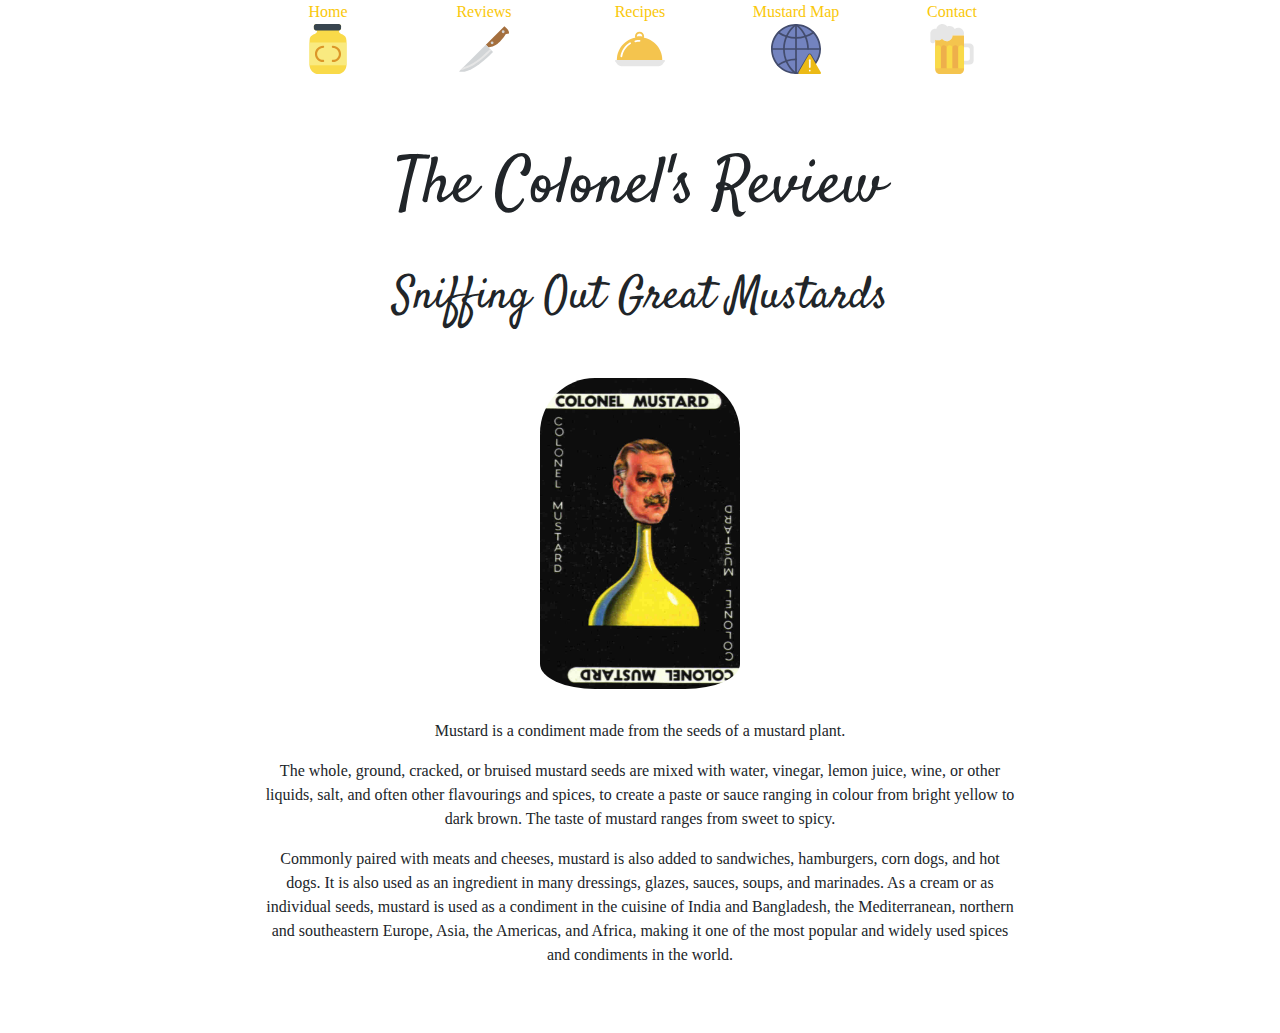
<file: index.html>
<!DOCTYPE html>
<html>
<head>
	<title>The Colonel's Review</title> 
	<link rel="stylesheet" href="https://stackpath.bootstrapcdn.com/bootstrap/4.3.1/css/bootstrap.min.css" integrity="sha384-ggOyR0iXCbMQv3Xipma34MD+dH/1fQ784/j6cY/iJTQUOhcWr7x9JvoRxT2MZw1T" crossorigin="anonymous">
	<link rel="stylesheet" href="CSS/styles.css">
	<link href="https://fonts.googleapis.com/css?family=Satisfy" rel="stylesheet">

	<!-- Navigation --> 

<div class="container">
  <div class="row">
    <div class="col"> <a href="index.html"> 
    	Home
    	<br>
    		<img src="icons/mustard.svg" width="50px">
    	</a>
    </div>

    <div class="col"> <a href="https://google.com"> 
    	Reviews
    	<br>
    		<img src="icons/knife.svg" width="50px">
    	</a>
	</div>

    <div class="col"> <a href="https://google.com"> 
		Recipes
		<br>
			<img src="icons/dish.svg" width="50px">
		</a>
	</div>

    <div class="col"> <a href="https://google.com"> 
    Mustard Map
		<br>
    		<img src="icons/worldwide.svg" width="50px">
		</a>
	</div>

    <div class="col"> <a href="contact.html"> 
    Contact
    	<br>
    		<img src="icons/pint.svg" width="50px"> 
    	</a>
    </div>
  </div>

<!-- Bootstrap nav attempt
  <nav class="navbar navbar-light bg-light">
  <form class="form-inline">
    <button class="btn btn-outline-success" type="button"><a href="https://google.com"> Home </a></button>
    <button class="btn btn-outline-success" type="button"><a href="https://google.com"> Reviews </a></button>
    <button class="btn btn-outline-success" type="button"><a href="https://google.com"> Recipes </a></button>
    <button class="btn btn-outline-success" type="button"><a href="https://google.com"> Mustard Map </a></button>
    <button class="btn btn-outline-success" type="button"><a href="https://google.com"> Contact </a></button>
  </form>
</nav>
--> 
</head>


<body>
	<div>
		<H1 class="p-4"> The Colonel's Review </H1>
		<H2> Sniffing Out Great Mustards</H2>
		<br>
		<img src="images/colonel-mustard-head.jpg" alt="hunting mustard" width="200px" class="headimg">

	</div>

<div>
		<p>
		Mustard is a condiment made from the seeds of a mustard plant. </p>

		<p>
		The whole, ground, cracked, or bruised mustard seeds are mixed with water, vinegar, 
		lemon juice, wine, or other liquids, salt, and often other flavourings and spices, 
		to create a paste or sauce ranging in colour from bright yellow to dark brown. 
		The taste of mustard ranges from sweet to spicy. </p>

		<p>
		Commonly paired with meats and cheeses, mustard is also added to sandwiches, hamburgers, 
		corn dogs, and hot dogs. It is also used as an ingredient in many dressings, glazes, 
		sauces, soups, and marinades. As a cream or as individual seeds, mustard is used as a 
		condiment in the cuisine of India and Bangladesh, the Mediterranean, northern and southeastern 
		Europe, Asia, the Americas, and Africa, making it one of the most popular and widely used spices 
		and condiments in the world.</P>

</div>
</body>
</file>
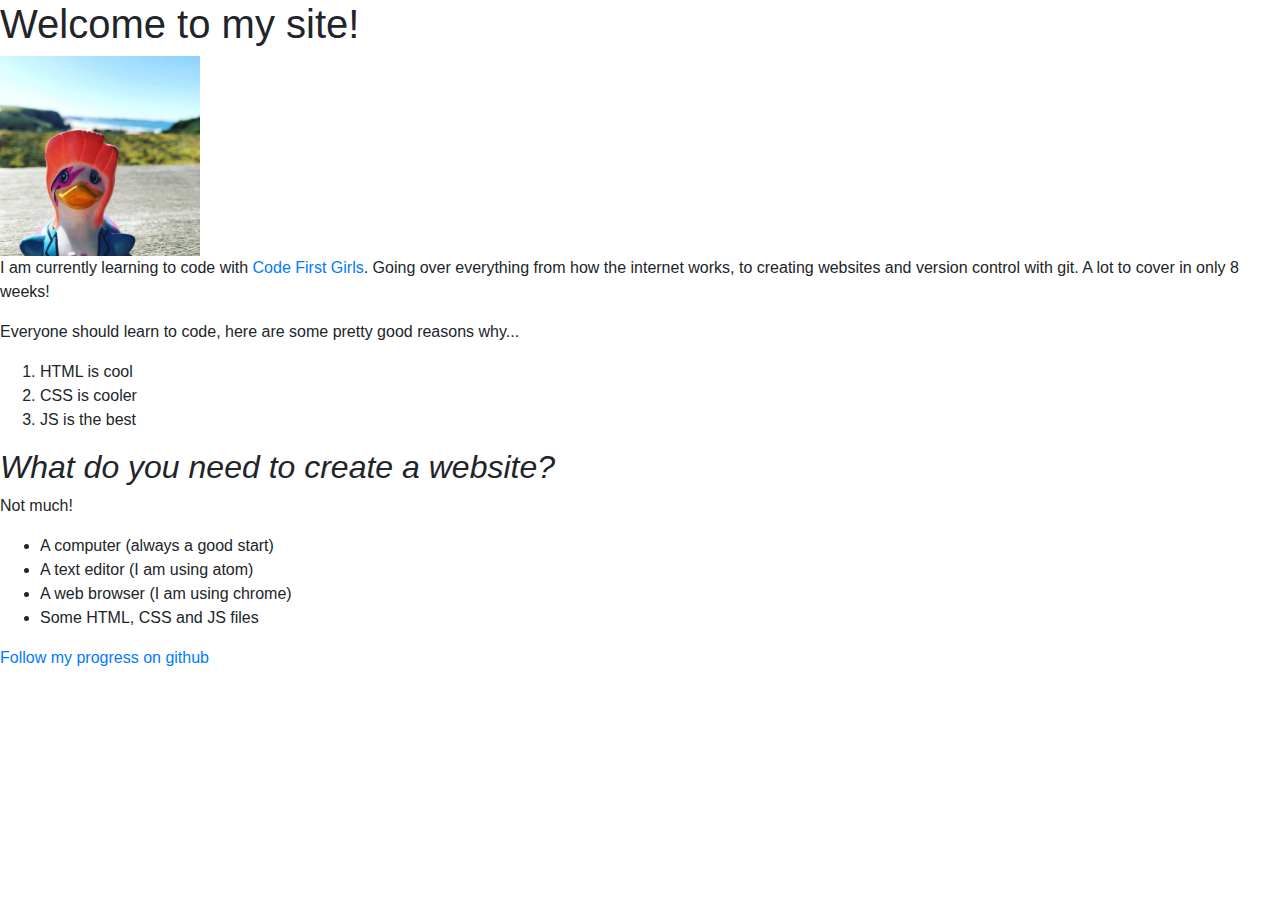
<file: beginners-week-one-master/index.html>
<!DOCTYPE html>
<html>
<head>
	<title>52 Book Challenge</title> 
	<link rel="stylesheet" href="https://stackpath.bootstrapcdn.com/bootstrap/4.3.1/css/bootstrap.min.css" integrity="sha384-ggOyR0iXCbMQv3Xipma34MD+dH/1fQ784/j6cY/iJTQUOhcWr7x9JvoRxT2MZw1T" crossorigin="anonymous">
</head>

<body>
	<div>
		<H1> Welcome to my site!</H1>
		<img src="./duck.jpg" alt="ducks!" width="200px">
	</div>

<div>
	<p>
		I am currently learning to code with <a href="https://www.codefirstgirls.org.uk/">Code First Girls</a>. Going over everything from how the internet works, to creating websites and version control with git. A lot to cover in only 8 weeks!
	</p>
</div>

<div>
	<p>
		Everyone should learn to code, here are some pretty good reasons why...
	</p>
		<ol>
			<li>HTML is cool</li>
			<li>CSS is cooler</li>
			<li>JS is the best</li>
		</ol>
</div>

<div>
	<H2><i>
		What do you need to create a website?
	</i></H2>
	<p>
		Not much!
		<ul>
			<li>A computer (always a good start)</li>
			<li>A text editor (I am using atom)</li>
			<li>A web browser (I am using chrome)</li>
			<li>Some HTML, CSS and JS files</li>
		</ul>
	</p>
</div>

	<p>
		<a href="https://www.github.com/chloeroseanne">Follow my progress on github</a>
	</p>
</div>
</body>
</file>
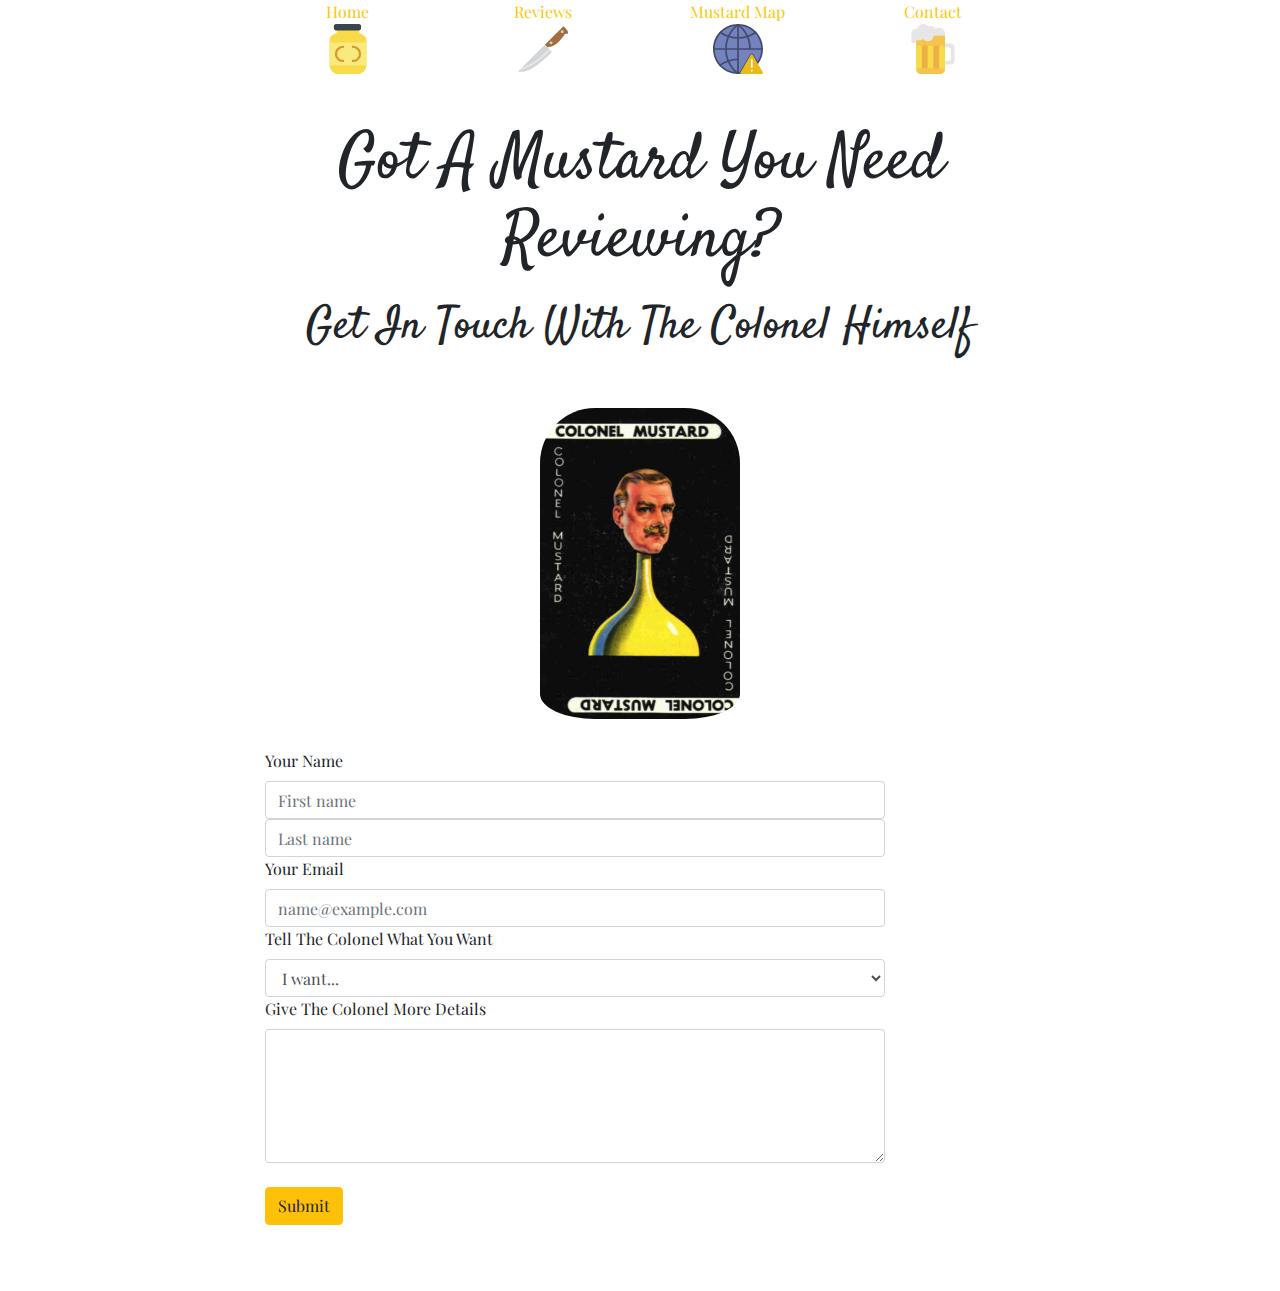
<file: contact.html>
<!DOCTYPE html>
<html>
<head>
	<title>The Colonel's Review</title> 
	<link rel="stylesheet" href="https://stackpath.bootstrapcdn.com/bootstrap/4.3.1/css/bootstrap.min.css" integrity="sha384-ggOyR0iXCbMQv3Xipma34MD+dH/1fQ784/j6cY/iJTQUOhcWr7x9JvoRxT2MZw1T" crossorigin="anonymous">
	<link rel="stylesheet" href="CSS/styles.css">
  <link href="https://fonts.googleapis.com/css?family=Satisfy" rel="stylesheet">
  <link href="https://fonts.googleapis.com/css?family=Playfair+Display&display=swap" rel="stylesheet">
  <script src="https://code.jquery.com/jquery-3.4.1.min.js"></script>
 
<!-- Navigation --> 
<div class="container">
  <div class="row">
    <div class="col"> <a href="index.html"> 
      Home
      <br>
        <img src="icons/mustard.svg" width="50px">
      </a>
    </div>

    <div class="col"> <a href="reviews.html"> 
      Reviews
      <br>
        <img src="icons/knife.svg" width="50px">
      </a>
  </div>

    <div class="col"> <a href="map.html"> 
    Mustard Map
    <br>
        <img src="icons/worldwide.svg" width="50px">
    </a>
  </div>

    <div class="col"> <a href="contact.html"> 
    Contact
      <br>
        <img src="icons/pint.svg" width="50px"> 
      </a>
    </div>
  </div>
</div>
</head>


<body>
	<div>
		<H1> Got A Mustard You Need Reviewing? </H1>
		<H2> Get In Touch With The Colonel Himself</H2>
		<br>
		<img src="images/colonel-mustard-head.jpg" alt="hunting mustard" width="300px" class="headimg">
	</div>

<!-- Contact Form -->

<form>
   <div class="form-group">
    <div class="col-10">
    <label for="exampleFormControlInput1">Your Name</label>
        <input type="text" class="form-control" placeholder="First name">
        <input type="text" class="form-control" placeholder="Last name">
    </div>

  <div class="form-group">
    <div class="col-10">
    <label for="exampleFormControlInput2">Your Email</label>
    <input type="email" class="form-control" id="exampleFormControlInput1" placeholder="name@example.com">
  </div>

  <div class="form-group">
     <div class="col-10">
    <label for="exampleFormControlSelect1">Tell The Colonel What You Want</label>
    <select class="form-control" id="exampleFormControlSelect1">
      <option selected>I want...</option>
      <option value="1">A Recommendation for Something Specific</option>
      <option value="2">The Colonel to Review My Mustard!</option>
      <option value="3">Advice on a Recipe</option>
      <option value="3">Something Else</option>
    </select>
  </div>

  <div class="form-group">
     <div class="col-10">
    <label for="exampleFormControlTextarea1">Give The Colonel More Details</label>
    <textarea class="form-control" id="exampleFormControlTextarea1" rows="5"></textarea>
  </div>

   <div class="col-10">
    <br>
  <button type="submit" class="btn btn-warning">Submit</button>

</form>
</body>
</html>
</file>
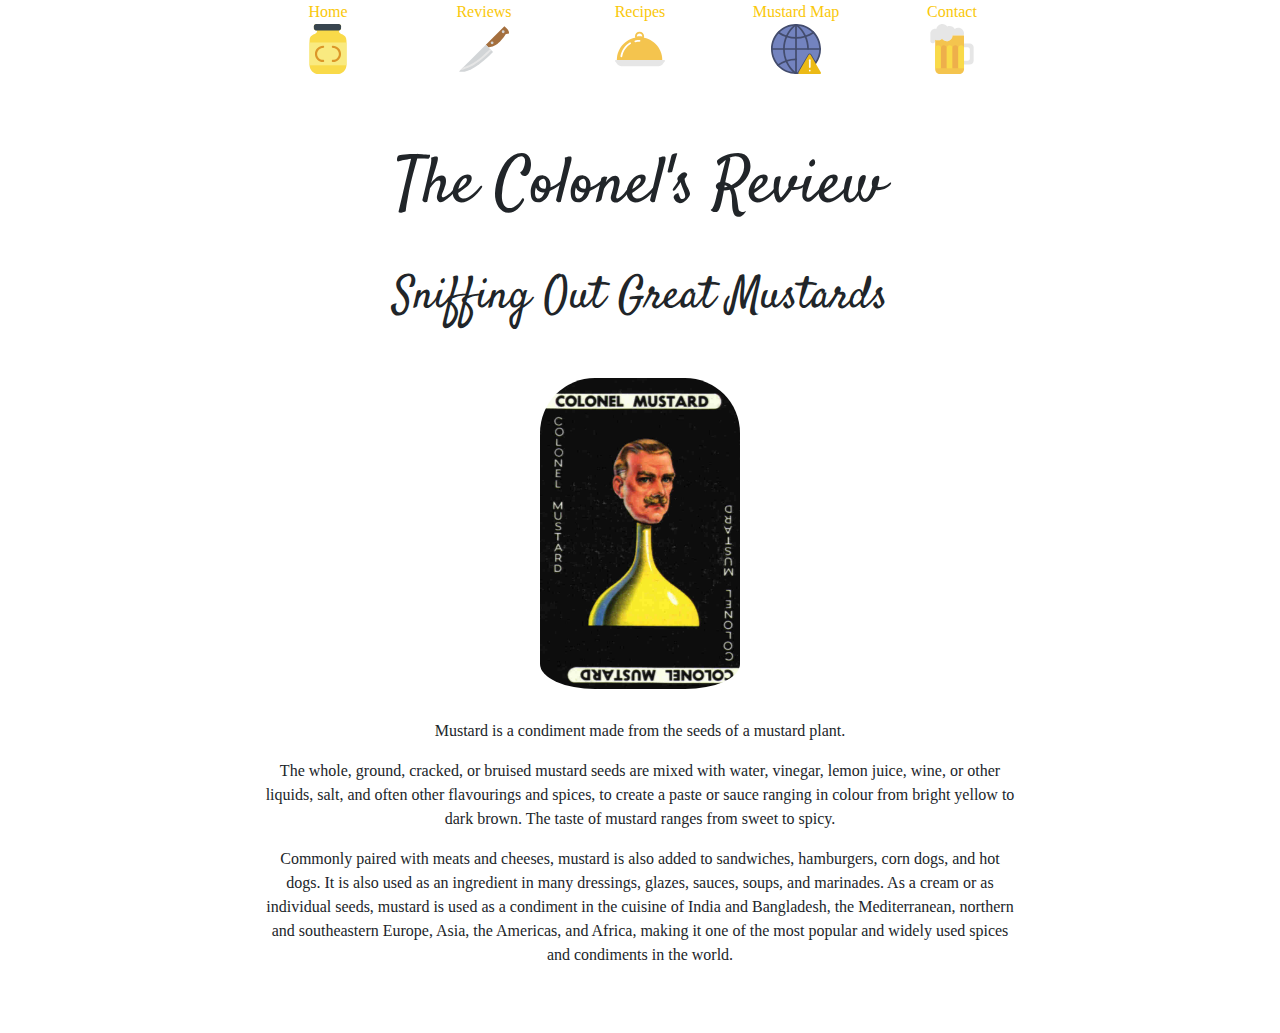
<file: recipes.html>
<!DOCTYPE html>
<html>
<head>
	<title>The Colonel's Review</title> 
	<link rel="stylesheet" href="https://stackpath.bootstrapcdn.com/bootstrap/4.3.1/css/bootstrap.min.css" integrity="sha384-ggOyR0iXCbMQv3Xipma34MD+dH/1fQ784/j6cY/iJTQUOhcWr7x9JvoRxT2MZw1T" crossorigin="anonymous">
	<link rel="stylesheet" href="CSS/styles.css">
	<link href="https://fonts.googleapis.com/css?family=Satisfy" rel="stylesheet">

	<!-- Navigation --> 

<div class="container">
  <div class="row">
    <div class="col"> <a href="index.html"> 
      Home
      <br>
        <img src="icons/mustard.svg" width="50px">
      </a>
    </div>

    <div class="col"> <a href="reviews.html"> 
      Reviews
      <br>
        <img src="icons/knife.svg" width="50px">
      </a>
  </div>

    <div class="col"> <a href="recipes.html"> 
    Recipes
    <br>
      <img src="icons/dish.svg" width="50px">
    </a>
  </div>

    <div class="col"> <a href="map.html"> 
    Mustard Map
    <br>
        <img src="icons/worldwide.svg" width="50px">
    </a>
  </div>

    <div class="col"> <a href="contact.html"> 
    Contact
      <br>
        <img src="icons/pint.svg" width="50px"> 
      </a>
    </div>
  </div>

<!-- Bootstrap nav attempt
  <nav class="navbar navbar-light bg-light">
  <form class="form-inline">
    <button class="btn btn-outline-success" type="button"><a href="https://google.com"> Home </a></button>
    <button class="btn btn-outline-success" type="button"><a href="https://google.com"> Reviews </a></button>
    <button class="btn btn-outline-success" type="button"><a href="https://google.com"> Recipes </a></button>
    <button class="btn btn-outline-success" type="button"><a href="https://google.com"> Mustard Map </a></button>
    <button class="btn btn-outline-success" type="button"><a href="https://google.com"> Contact </a></button>
  </form>
</nav>
--> 
</head>


<body>
	<div>
		<H1 class="p-4"> The Colonel's Review </H1>
		<H2> Sniffing Out Great Mustards</H2>
		<br>
		<img src="images/colonel-mustard-head.jpg" alt="hunting mustard" width="200px" class="headimg">

	</div>

<div>
		<p>
		Mustard is a condiment made from the seeds of a mustard plant. </p>

		<p>
		The whole, ground, cracked, or bruised mustard seeds are mixed with water, vinegar, 
		lemon juice, wine, or other liquids, salt, and often other flavourings and spices, 
		to create a paste or sauce ranging in colour from bright yellow to dark brown. 
		The taste of mustard ranges from sweet to spicy. </p>

		<p>
		Commonly paired with meats and cheeses, mustard is also added to sandwiches, hamburgers, 
		corn dogs, and hot dogs. It is also used as an ingredient in many dressings, glazes, 
		sauces, soups, and marinades. As a cream or as individual seeds, mustard is used as a 
		condiment in the cuisine of India and Bangladesh, the Mediterranean, northern and southeastern 
		Europe, Asia, the Americas, and Africa, making it one of the most popular and widely used spices 
		and condiments in the world.</p>

</div>
</body>
</file>
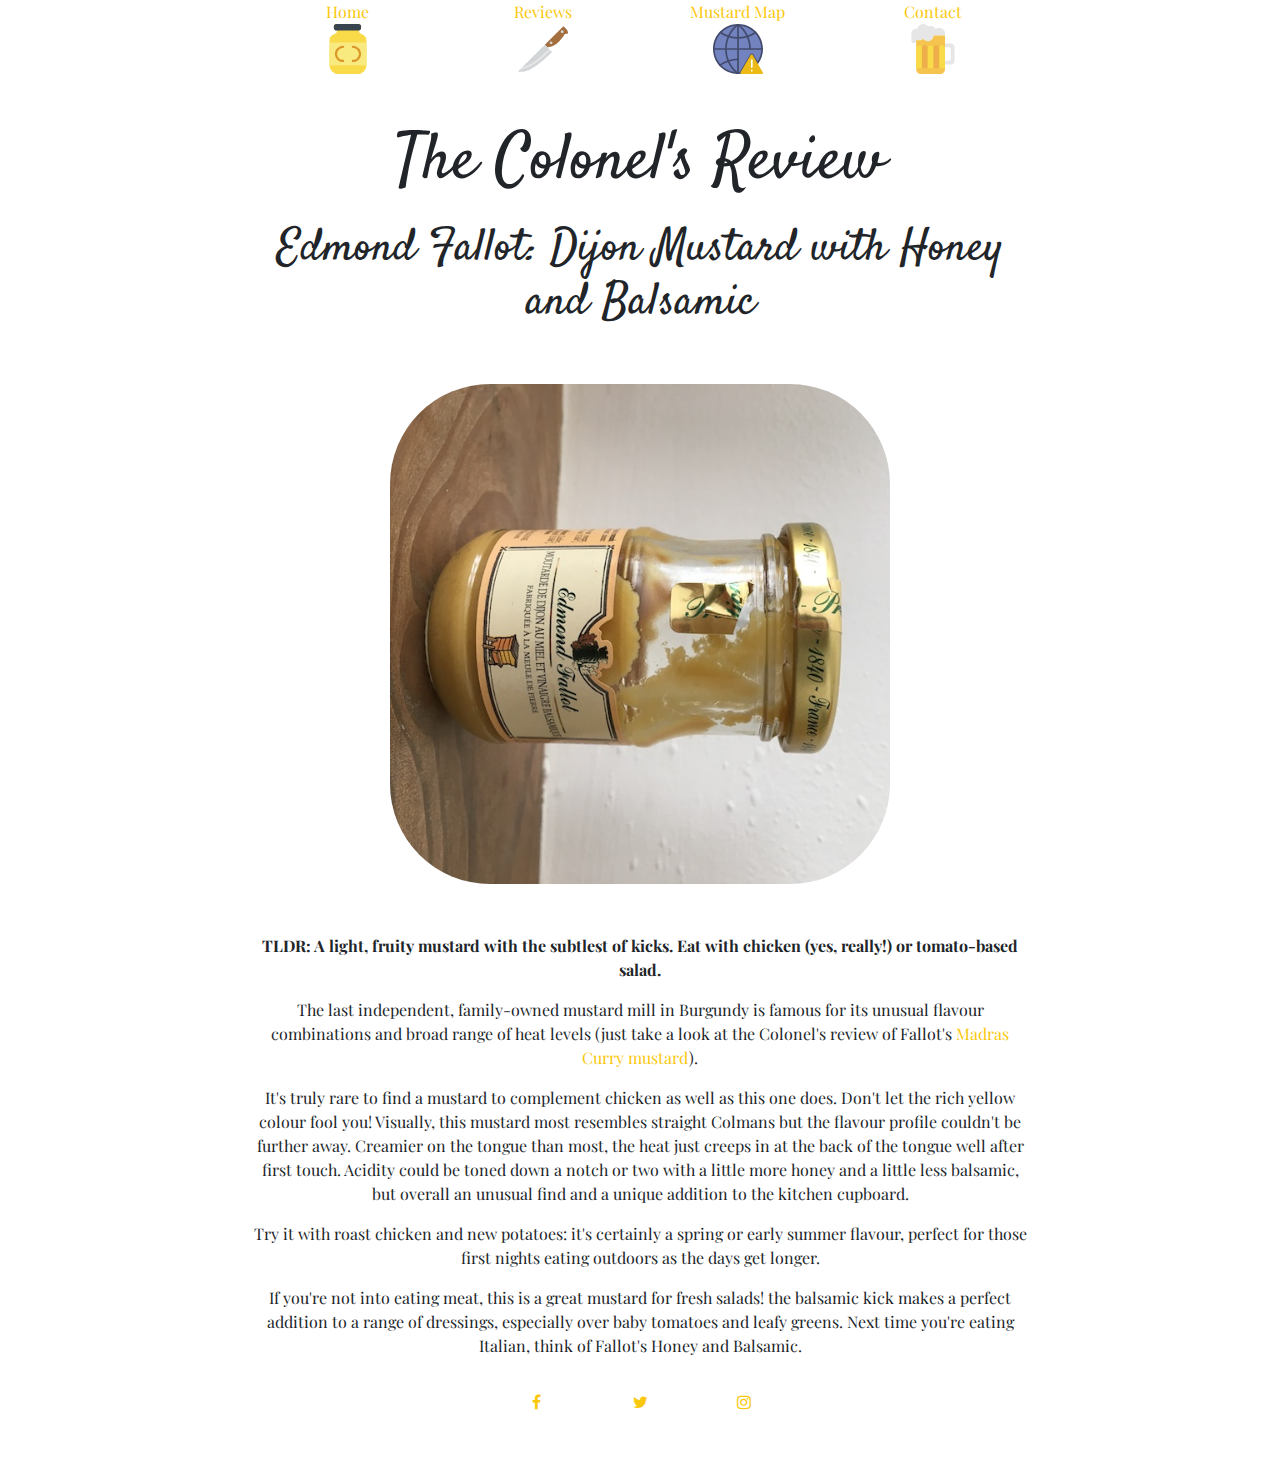
<file: review-honey-balsamic.html>
<!DOCTYPE html>
<html>
<head>
	<title>The Colonel's Review</title> 
	<link rel="stylesheet" href="https://stackpath.bootstrapcdn.com/bootstrap/4.3.1/css/bootstrap.min.css" integrity="sha384-ggOyR0iXCbMQv3Xipma34MD+dH/1fQ784/j6cY/iJTQUOhcWr7x9JvoRxT2MZw1T" crossorigin="anonymous">
	<link rel="stylesheet" href="CSS/styles.css">
	<link href="https://fonts.googleapis.com/css?family=Satisfy" rel="stylesheet">
  <link href="https://fonts.googleapis.com/css?family=Playfair+Display&display=swap" rel="stylesheet">
  <script src="https://code.jquery.com/jquery-3.4.1.min.js"></script>
  <link rel="stylesheet" href="https://cdnjs.cloudflare.com/ajax/libs/font-awesome/4.7.0/css/font-awesome.min.css">


	<!-- Navigation --> 
<div class="container">
  <div class="row">
    <div class="col"> <a href="index.html"> 
      Home
      <br>
        <img src="icons/mustard.svg" width="50px">
      </a>
    </div>

    <div class="col"> <a href="reviews.html"> 
      Reviews
      <br>
        <img src="icons/knife.svg" width="50px">
      </a>
  </div>

    <div class="col"> <a href="map.html"> 
    Mustard Map
    <br>
        <img src="icons/worldwide.svg" width="50px">
    </a>
  </div>

    <div class="col"> <a href="contact.html"> 
    Contact
      <br>
        <img src="icons/pint.svg" width="50px"> 
      </a>
    </div>
  </div>
</div>
</head>

<body>
	<div>
		<H1> The Colonel's Review </H1>
		<H2> Edmond Fallot: Dijon Mustard with Honey and Balsamic</H2>
		<br>
		<img src="images/fallot-honey-balsamic.jpg" alt="honey and balsamic" width="500px" style="transform:rotate(90deg);" class="mustardimg">

	</div>

<div>
		<p>
      <b> TLDR: A light, fruity mustard with the subtlest of kicks. Eat with chicken (yes, really!) or tomato-based salad.   </b>
    </p>

    <p>
		  The last independent, family-owned mustard mill in Burgundy is famous for its unusual flavour combinations and broad range of heat levels (just take a look at the Colonel's review of Fallot's <a href="review-madras.html"> Madras Curry mustard</a>). 
    </p>

		<p>
		  It's truly rare to find a mustard to complement chicken as well as this one does. Don't let the rich yellow colour fool you! Visually, this mustard most resembles straight Colmans but the flavour profile couldn't be further away. Creamier on the tongue than most, the heat just creeps in at the back of the tongue well after first touch. Acidity could be toned down a notch or two with a little more honey and a little less balsamic, but overall an unusual find and a unique addition to the kitchen cupboard.
    </p>

    <p> 
      Try it with roast chicken and new potatoes: it's certainly a spring or early summer flavour, perfect for those first nights eating outdoors as the days get longer. 
    </p>

		<p>
		  If you're not into eating meat, this is a great mustard for fresh salads! the balsamic kick makes a perfect addition to a range of dressings, especially over baby tomatoes and leafy greens. Next time you're eating Italian, think of Fallot's Honey and Balsamic.
    </p>

</div>
</body>

<footer>
<a href="#" class="fa fa-facebook"></a>
<a href="#" class="fa fa-twitter"></a>
<a href="#" class="fa fa-instagram"></a>
</footer>

</html>
</file>
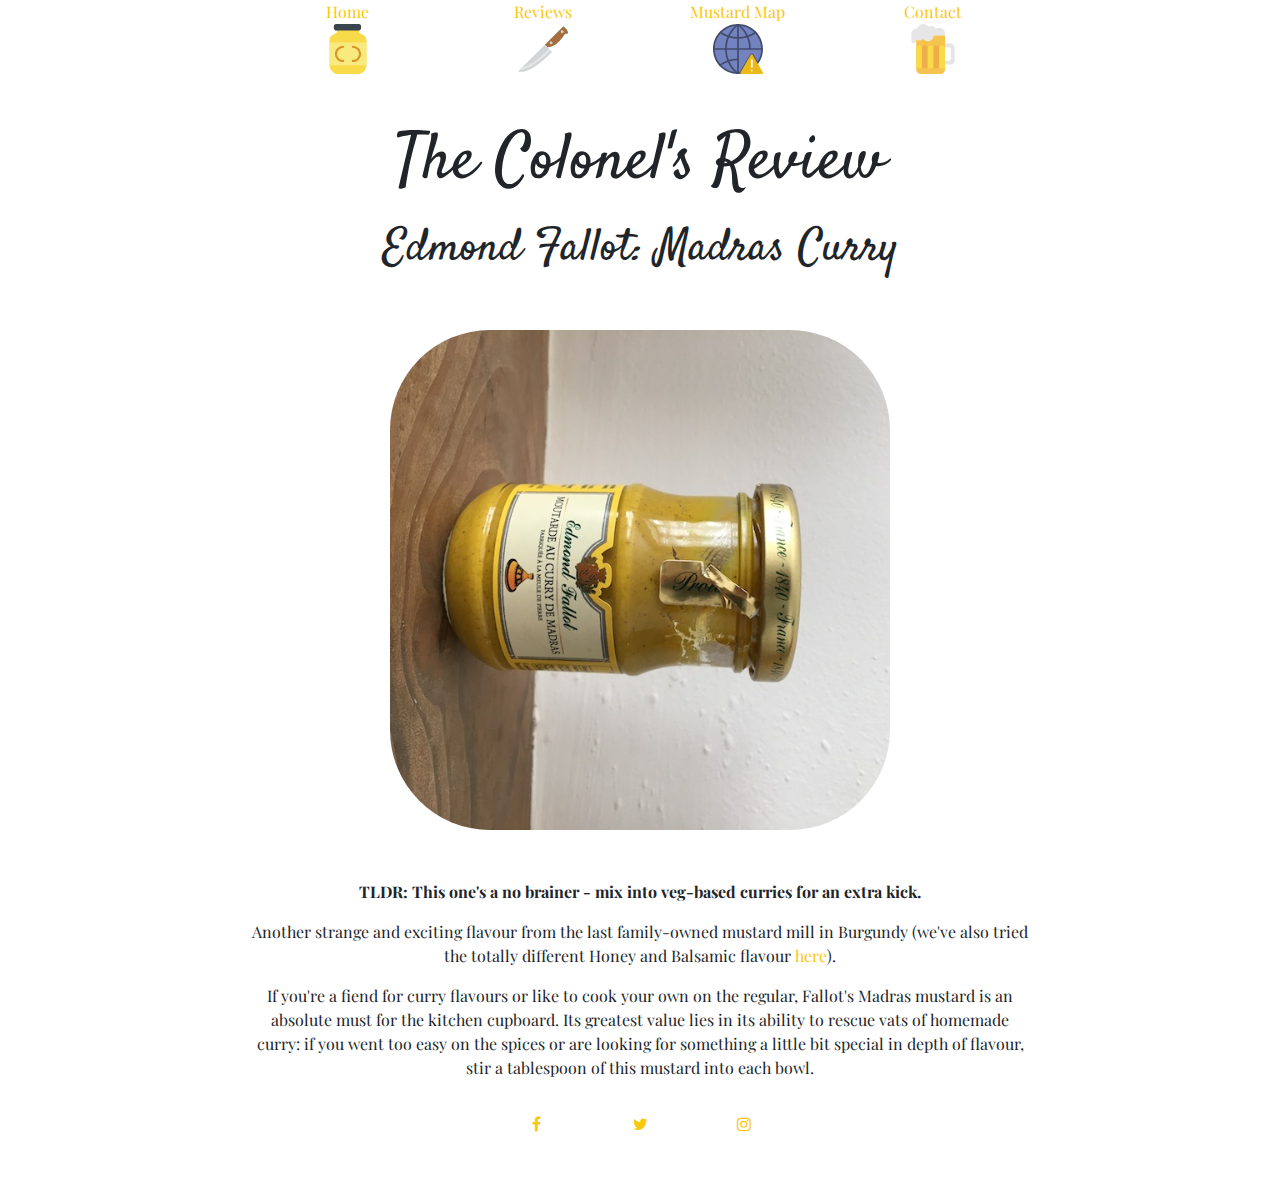
<file: review-madras.html>
<!DOCTYPE html>
<html>
<head>
	<title>The Colonel's Review</title> 
	<link rel="stylesheet" href="https://stackpath.bootstrapcdn.com/bootstrap/4.3.1/css/bootstrap.min.css" integrity="sha384-ggOyR0iXCbMQv3Xipma34MD+dH/1fQ784/j6cY/iJTQUOhcWr7x9JvoRxT2MZw1T" crossorigin="anonymous">
	<link rel="stylesheet" href="CSS/styles.css">
	<link href="https://fonts.googleapis.com/css?family=Satisfy" rel="stylesheet">
  <link href="https://fonts.googleapis.com/css?family=Playfair+Display&display=swap" rel="stylesheet">
  <script src="https://code.jquery.com/jquery-3.4.1.min.js"></script>
  <link rel="stylesheet" href="https://cdnjs.cloudflare.com/ajax/libs/font-awesome/4.7.0/css/font-awesome.min.css">


	<!-- Navigation --> 
<div class="container">
  <div class="row">
    <div class="col"> <a href="index.html"> 
      Home
      <br>
        <img src="icons/mustard.svg" width="50px">
      </a>
    </div>

    <div class="col"> <a href="reviews.html"> 
      Reviews
      <br>
        <img src="icons/knife.svg" width="50px">
      </a>
  </div>

    <div class="col"> <a href="map.html"> 
    Mustard Map
    <br>
        <img src="icons/worldwide.svg" width="50px">
    </a>
  </div>

    <div class="col"> <a href="contact.html"> 
    Contact
      <br>
        <img src="icons/pint.svg" width="50px"> 
      </a>
    </div>
  </div>
</div>
</head>

<body>
	<div>
		<H1> The Colonel's Review </H1>
		<H2> Edmond Fallot: Madras Curry</H2>
		<br>
		<img src="images/fallot-madras.jpg" alt="madras" width="500px" style="transform:rotate(90deg);" class="mustardimg">

	</div>

<div>
		<p>
      <b> TLDR: This one's a no brainer - mix into veg-based curries for an extra kick.   </b>
    </p>

    <p>
		  Another strange and exciting flavour from the last family-owned mustard mill in Burgundy (we've also tried the totally different Honey and Balsamic flavour <a href="review-honey-balsamic.html"> here</a>). 
    </p>

		<p>
		  If you're a fiend for curry flavours or like to cook your own on the regular, Fallot's Madras mustard is an absolute must for the kitchen cupboard. Its greatest value lies in its ability to rescue vats of homemade curry: if you went too easy on the spices or are looking for something a little bit special in depth of flavour, stir a tablespoon of this mustard into each bowl. 
    </p>

</div>
</body>

<footer>
  <a href="#" class="fa fa-facebook"></a>
  <a href="#" class="fa fa-twitter"></a>
  <a href="#" class="fa fa-instagram"></a>
</footer>

</html>
</file>
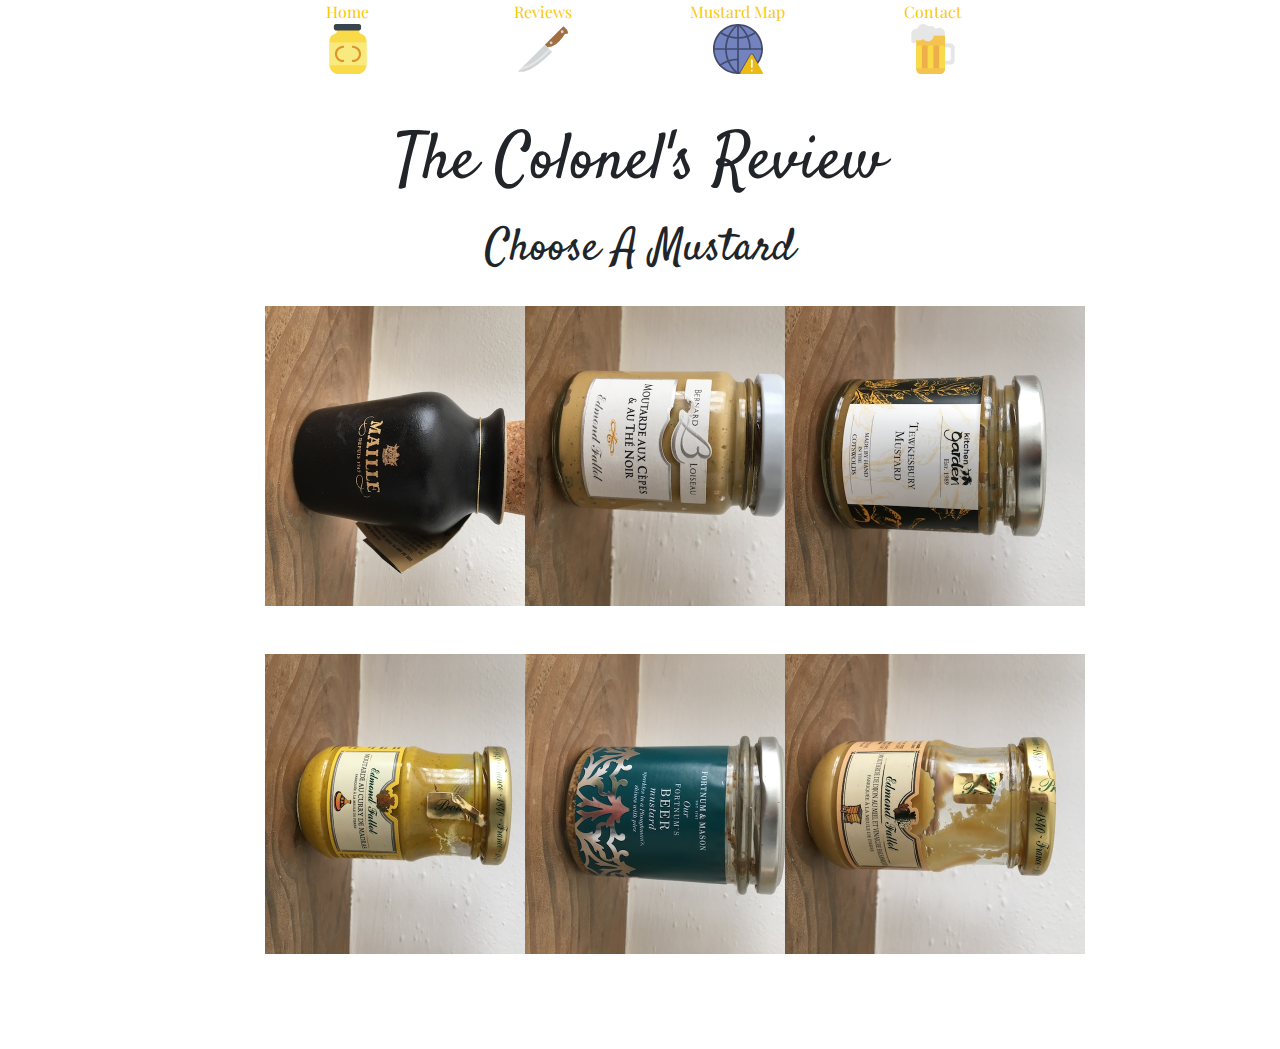
<file: reviews.html>
<!DOCTYPE html>
<html>
<head>
	<title>The Colonel's Review</title> 
	<link rel="stylesheet" href="https://stackpath.bootstrapcdn.com/bootstrap/4.3.1/css/bootstrap.min.css" integrity="sha384-ggOyR0iXCbMQv3Xipma34MD+dH/1fQ784/j6cY/iJTQUOhcWr7x9JvoRxT2MZw1T" crossorigin="anonymous">
	<link rel="stylesheet" href="CSS/styles.css">
	<link href="https://fonts.googleapis.com/css?family=Satisfy" rel="stylesheet">
  <link href="https://fonts.googleapis.com/css?family=Playfair+Display&display=swap" rel="stylesheet">
  <script src="https://code.jquery.com/jquery-3.4.1.min.js"></script>
	

<!-- Navigation --> 

  <div class="container">
  <div class="row">
    <div class="col"> <a href="index.html"> 
      Home
      <br>
        <img src="icons/mustard.svg" width="50px">
      </a>
    </div>

    <div class="col"> <a href="reviews.html"> 
      Reviews
      <br>
        <img src="icons/knife.svg" width="50px">
      </a>
  </div>

    <div class="col"> <a href="map.html"> 
    Mustard Map
    <br>
        <img src="icons/worldwide.svg" width="50px">
    </a>
  </div>

    <div class="col"> <a href="contact.html"> 
    Contact
      <br>
        <img src="icons/pint.svg" width="50px"> 
      </a>
    </div>
  </div>
</div>
</head>


<body>
	<div>
		<H1> The Colonel's Review </H1>
		<H2> Choose A Mustard</H2>
	</div>


  <div class="container">
  <div class="row">
    <div class="col-4"> <a href="index.html"> 
        <img src="images/maille-black.jpg" width="300px" style="transform:rotate(90deg);" onmouseover="this.src='images/maille-black-text.jpg';" onmouseout="this.src='images/maille-black.jpg';">
      </a>
    </div>

    <div class="col-4"> <a href="index.html"> 
        <img src="images/loiseua-cepes-the.jpg" width="300px" style="transform:rotate(90deg);" onmouseover="this.src='images/loiseua-cepes-the-text.jpg';" onmouseout="this.src='images/loiseua-cepes-the.jpg';">
      </a>
  </div>

    <div class="col-4"> <a href="index.html"> 
      <img src="images/tewkesbury.jpg" width="300px" style="transform:rotate(90deg);" onmouseover="this.src='images/tewkesbury-text.jpg';" onmouseout="this.src='images/tewkesbury.jpg';">
    </a>
  </div>
</div>

<br><br>

 <div class="row">
    <div class="col-4"> <a href="review-madras.html"> 
        <img src="images/fallot-madras.jpg" width="300px" style="transform:rotate(90deg);" onmouseover="this.src='images/fallot-madras-text.jpg';" onmouseout="this.src='images/fallot-madras.jpg';">
    </a>
  </div>

    <div class="col-4"> <a href="index.html"> 
        <img src="images/fornum-beer.jpg" width="300px" style="transform:rotate(90deg);" onmouseover="this.src='images/fornum-beer-text.jpg';" onmouseout="this.src='images/fornum-beer.jpg';">
      </a>
    </div>


    <div class="col-4"> <a href="review-honey-balsamic.html"> 
        <img src="images/fallot-honey-balsamic.jpg" width="300px" style="transform:rotate(90deg);" onmouseover="this.src='images/fallot-honey-balsamic-text.jpg';" onmouseout="this.src='images/fallot-honey-balsamic.jpg';"> 
      </a>
    </div>
</div>
</div>
</body>

<footer>
  <a href="#" class="fa fa-facebook"></a>
  <a href="#" class="fa fa-twitter"></a>
  <a href="#" class="fa fa-instagram"></a>
</footer>

</html>
</file>
<file: CSS/styles.css>
body, h1, ul, ol {
  	text-align: center;
 }

 h1, h2, h3 {
 	font-family: 'Satisfy', cursive;
 }

 h1 {
  font-size: 65px;
  margin-top: 50px;
  margin-bottom: 20px;
 }

h2 {
  font-size: 45px;
  margin-bottom: 30px;
}

 h3 {
  font-size: 35px;
 }

 h4 {
  font-family:'Playfair Display', serif;
  font-size: 14px;

 }

 body {
   font-family:'Playfair Display', serif;
   margin-left: 250px;
   margin-right: 250px;
   padding-bottom: 50px;
 }

form { text-align: left;
}

/* A link that has not been visited */
a:link {
    color: #FAC80A;
}

/* A link that has been visited */
a:visited {
    color: #FAC80A;
}

/* A link that is hovered on */
a:hover {
    color: #BD9600;
}

/* A link that is selected */
a:active {
    color: #FAC80A;
}

/* Header Colonel image */
.headimg {
	border-radius: 55px;
	width: 200px;
  padding-bottom: 30px;
}

.mustardimg {
  border-radius: 100px;
  width: 500px;
  margin-bottom: 50px;
}

.mustardimg:hover {
  opacity: .5;
}


#map {
 height: 400px;  /* The height is 400 pixels */
  width: 100%;  /* The width is the width of the web page */
}


.fa {
  padding: 20px;
  font-size: 30px;
  width: 100px;
  text-align: center;
  text-decoration: none;
}
</file>
